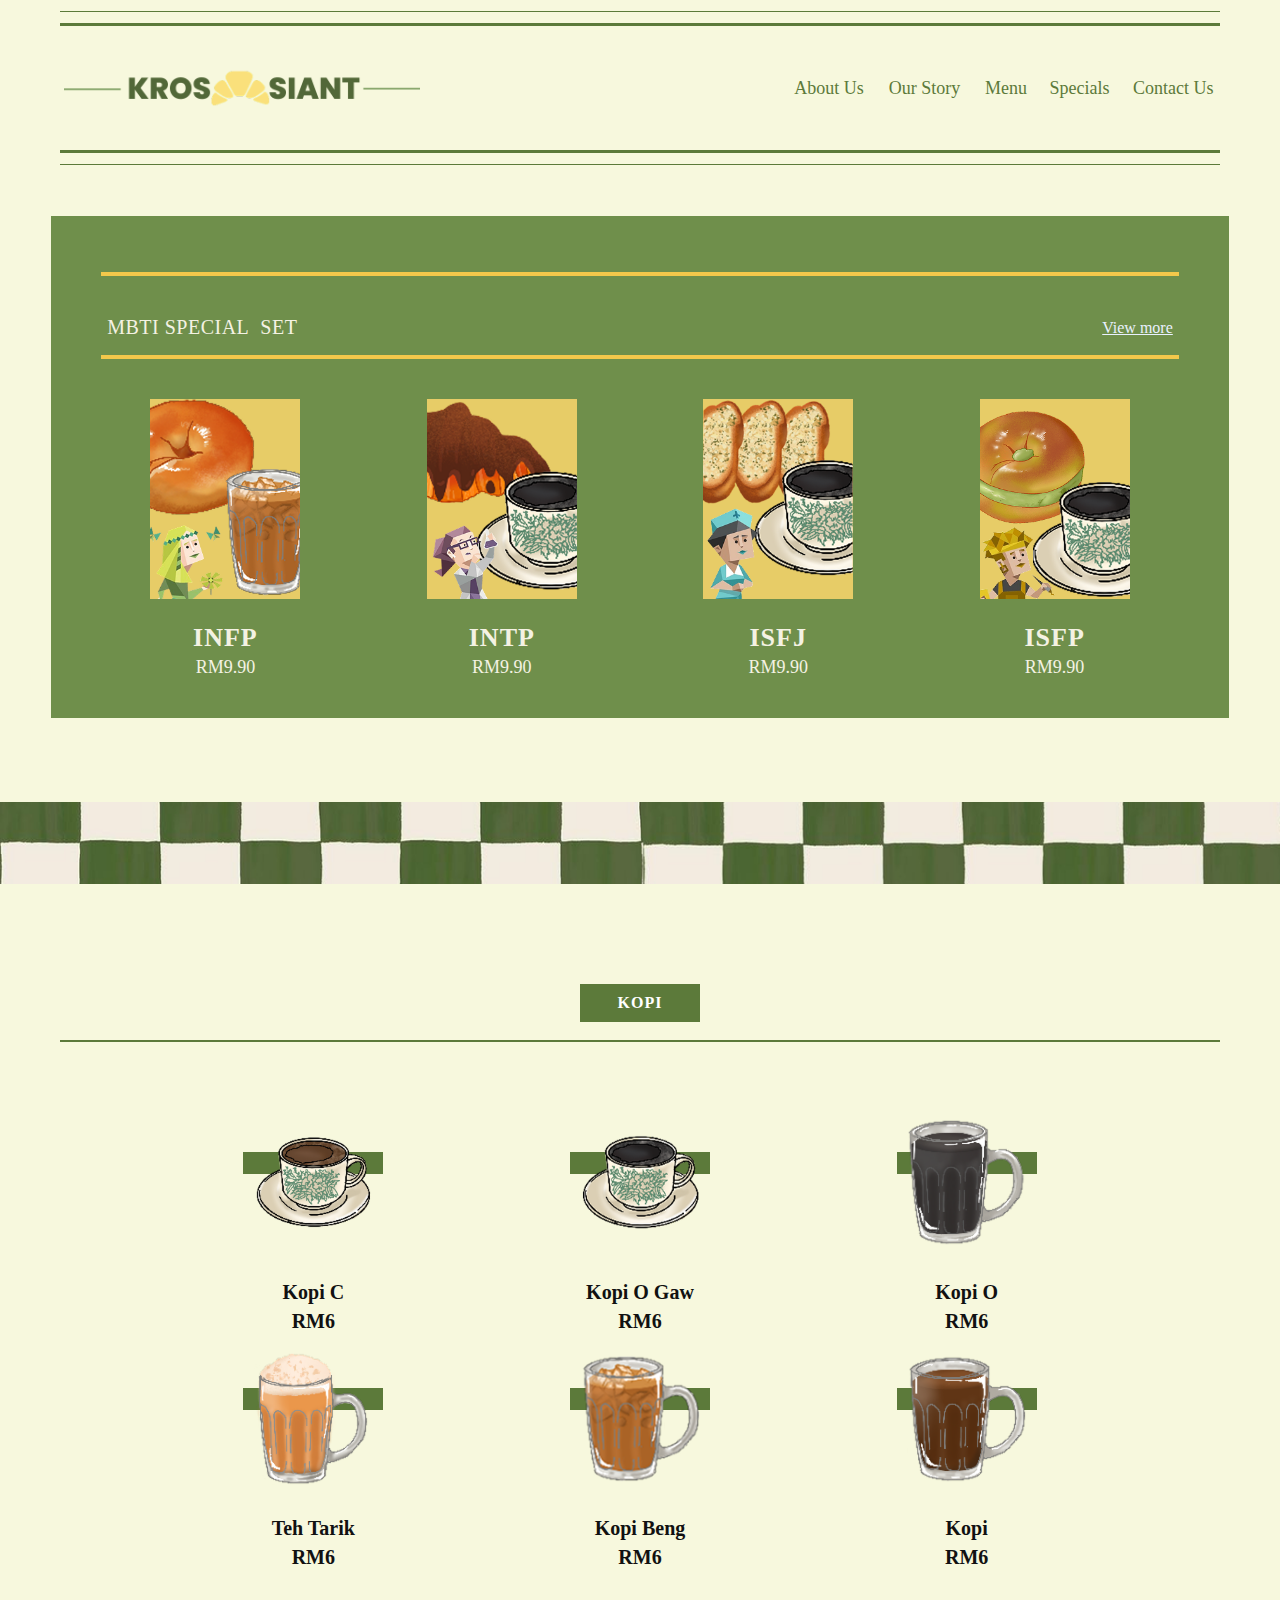
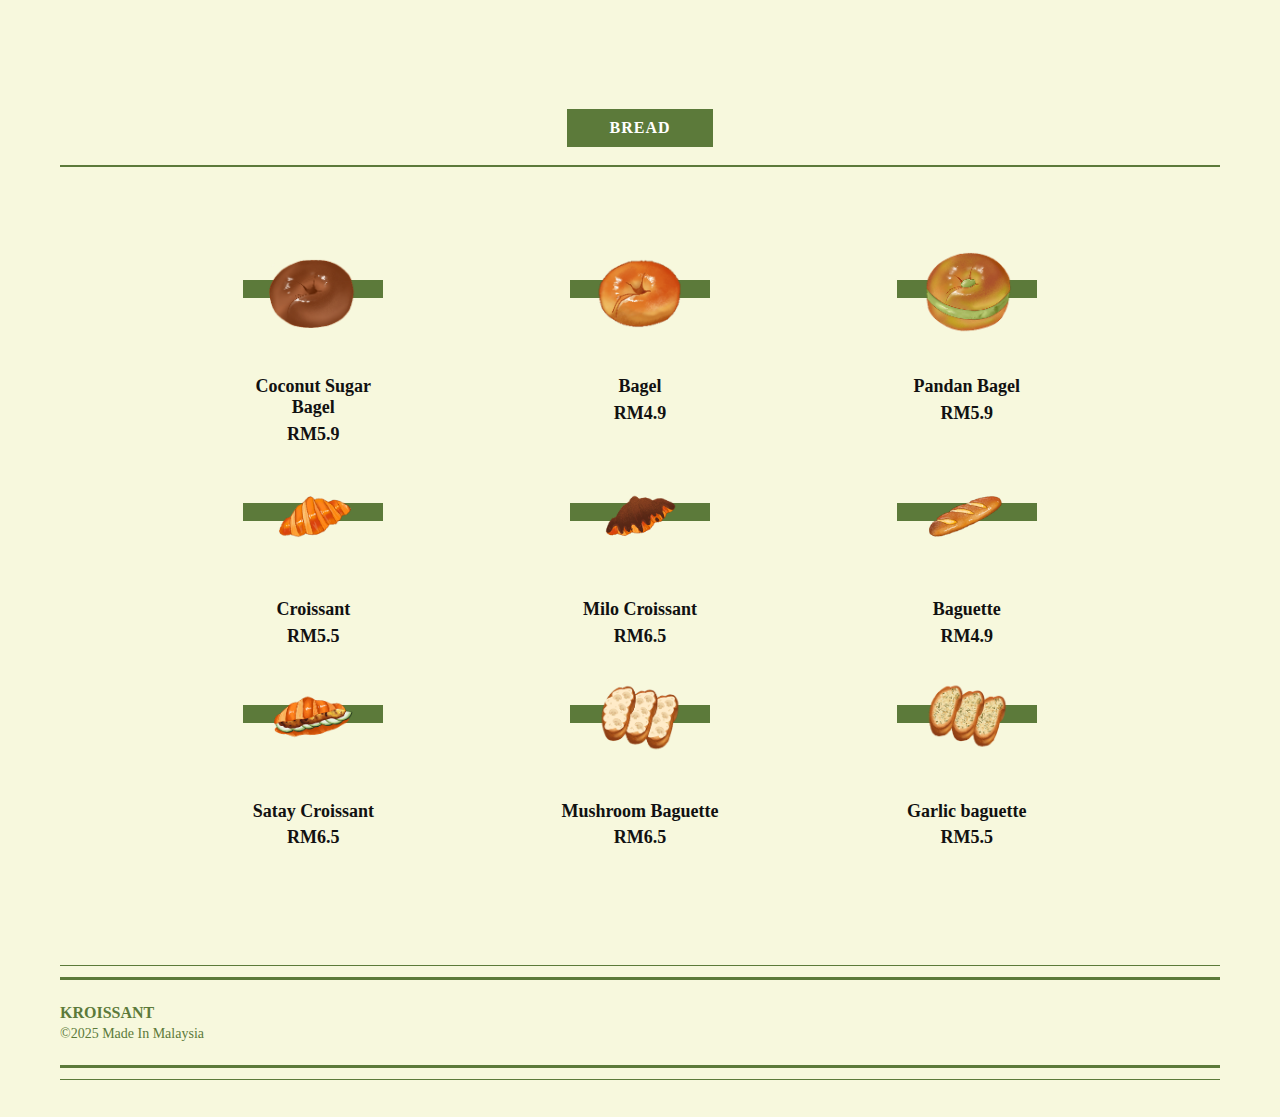
<file: menu.html>
<!doctype html>
<html lang="en">
  <head>
    <meta charset="UTF-8" />
    <meta name="viewport" content="width=device-width, initial-scale=1" />
    <title>Our Story - Krossiant</title>
    <link rel="stylesheet" href="menu.css" />
  </head>

  <body>
    <!-- HEADER -->
    <header class="topbar">
      <div class="rules-group">
        <div class="rule rule--thin"></div>
        <div class="rule rule--thick"></div>
      </div>

      <div class="header-inner">
        <div class="logo-wrap">
          <img src="images/KrossiantLogo.png" alt="Krossiant Logo" />
        </div>

        <input type="checkbox" id="nav-toggle" class="nav-toggle" />

        <label for="nav-toggle" class="hamburger-label">
          <span></span>
          <span></span>
          <span></span>
        </label>

        <nav class="nav-menu">
          <div class="nav-menu-header">
            <span>Menu</span>
            <label for="nav-toggle" class="close-icon">&times;</label>
          </div>
          <a href="index.html" title="About Us">About Us</a>
          <a href="OurStory.html" title="Our Story">Our Story</a>
          <a href="menu.html" title="Menu">Menu</a>
          <a href="Event.html" title="Specials">Specials</a>
          <a href="ContactUs.html" title="Contact Us">Contact Us</a>
        </nav>

        <label for="nav-toggle" class="nav-overlay"></label>
      </div>

      <div class="rules-group">
        <div class="rule rule--thick"></div>
        <div class="rule rule--thin"></div>
      </div>
    </header>
    <!-- CONTENT -->
    <!-- MBTI SPECIAL SET -->
    <section class="mbti-wrap">
      <div class="mbti-box">
        <div class="mbti-line mbti-line-top"></div>

        <div class="mbti-head">
          <div class="mbti-title">MBTI SPECIAL&nbsp;&nbsp;SET</div>
          <a class="mbti-more" href="SubMenu.html">View more</a>
        </div>

        <div class="mbti-line mbti-line-bottom"></div>

        <div class="mbti-grid">
          <a class="mbti-item" href="#">
            <div class="mbti-img">
              <img src="images/1mnu.png" alt="INFP set" />
            </div>
            <div class="mbti-type">INFP</div>
            <div class="mbti-price">RM9.90</div>
          </a>

          <a class="mbti-item" href="#">
            <div class="mbti-img">
              <img src="images/2meun.png" alt="INTP set" />
            </div>
            <div class="mbti-type">INTP</div>
            <div class="mbti-price">RM9.90</div>
          </a>

          <a class="mbti-item" href="#">
            <div class="mbti-img">
              <img src="images/3menu.png" alt="ISFJ set" />
            </div>
            <div class="mbti-type">ISFJ</div>
            <div class="mbti-price">RM9.90</div>
          </a>

          <a class="mbti-item" href="#">
            <div class="mbti-img">
              <img src="images/4meun.png" alt="ISFP set" />
            </div>
            <div class="mbti-type">ISFP</div>
            <div class="mbti-price">RM9.90</div>
          </a>
        </div>
      </div>
    </section>

    <!-- CHECKER IMAGE STRIP -->
    <section class="checker-strip">
      <img src="images/menu5.png" alt="decorative strip" />
    </section>

    <!-- KOPI SECTION -->
    <section class="kopi-section">
      <div class="kopi-title">KOPI</div>
      <div class="kopi-rule"></div>

      <div class="kopi-grid">
        <!-- 1 -->
        <div class="kopi-card">
          <div class="kopi-figure">
            <img src="images/kopi%20c%201.png" alt="Kopi C" />
          </div>
          <div class="kopi-name">Kopi C</div>
          <div class="kopi-price">RM6</div>
        </div>

        <!-- 2 -->
        <div class="kopi-card">
          <div class="kopi-figure">
            <img src="images/kopi%20o%20Gau%201.png" alt="Kopi O Gaw" />
          </div>
          <div class="kopi-name">Kopi O Gaw</div>
          <div class="kopi-price">RM6</div>
        </div>

        <!-- 3 -->
        <div class="kopi-card">
          <div class="kopi-figure">
            <img src="images/Kopi%20o%201.png" alt="Kopi O" />
          </div>
          <div class="kopi-name">Kopi O</div>
          <div class="kopi-price">RM6</div>
        </div>

        <!-- 4 -->
        <div class="kopi-card">
          <div class="kopi-figure">
            <img src="images/Teh%20tarih%201.png" alt="Teh Tarik" />
          </div>
          <div class="kopi-name">Teh Tarik</div>
          <div class="kopi-price">RM6</div>
        </div>

        <!-- 5 -->
        <div class="kopi-card">
          <div class="kopi-figure">
            <img src="images/Kopi%20Beng%201.png" alt="Kopi Beng" />
          </div>
          <div class="kopi-name">Kopi Beng</div>
          <div class="kopi-price">RM6</div>
        </div>

        <!-- 6 -->
        <div class="kopi-card">
          <div class="kopi-figure">
            <img src="images/Kopi%201.png" alt="Kopi" />
          </div>
          <div class="kopi-name">Kopi</div>
          <div class="kopi-price">RM6</div>
        </div>
      </div>
    </section>

    <!-- BREAD SECTION -->
    <section class="bread-section">
      <div class="bread-title">BREAD</div>
      <div class="bread-rule"></div>

      <div class="bread-grid">
        <!-- Row 1 -->
        <div class="bread-card">
          <div class="bread-figure">
            <img src="images/SugarCoconutBagel%201.png" alt="Coconut Sugar Bagel" />
          </div>
          <div class="bread-name">Coconut Sugar<br />Bagel</div>
          <div class="bread-price">RM5.9</div>
        </div>

        <div class="bread-card">
          <div class="bread-figure">
            <img src="images/Bagel%201%20-%20Copy.png" alt="Bagel" />
          </div>
          <div class="bread-name">Bagel</div>
          <div class="bread-price">RM4.9</div>
        </div>

        <div class="bread-card">
          <div class="bread-figure">
            <img src="images/PandanBagel%201.png" alt="Pandan Bagel" />
          </div>
          <div class="bread-name">Pandan Bagel</div>
          <div class="bread-price">RM5.9</div>
        </div>

        <!-- Row 2 -->
        <div class="bread-card">
          <div class="bread-figure">
            <img src="images/Croissant%201.png" alt="Croissant" />
          </div>
          <div class="bread-name">Croissant</div>
          <div class="bread-price">RM5.5</div>
        </div>

        <div class="bread-card">
          <div class="bread-figure">
            <img src="images/Chocolate%20Croissant%201.png" alt="Milo Croissant" />
          </div>
          <div class="bread-name">Milo Croissant</div>
          <div class="bread-price">RM6.5</div>
        </div>

        <div class="bread-card">
          <div class="bread-figure">
            <img src="images/Baguette%201.png" alt="Baguette" />
          </div>
          <div class="bread-name">Baguette</div>
          <div class="bread-price">RM4.9</div>
        </div>

        <!-- Row 3 -->
        <div class="bread-card">
          <div class="bread-figure">
            <img src="images/SatayCroissant%201.png" alt="Satay Croissant" />
          </div>
          <div class="bread-name">Satay Croissant</div>
          <div class="bread-price">RM6.5</div>
        </div>

        <div class="bread-card">
          <div class="bread-figure">
            <img src="images/Mushroom%20Baguette%201.png" alt="Mushroom Baguette" />
          </div>
          <div class="bread-name">Mushroom Baguette</div>
          <div class="bread-price">RM6.5</div>
        </div>

        <div class="bread-card">
          <div class="bread-figure">
            <img src="images/Garlic%20Baguette%201.png" alt="Garlic baguette" />
          </div>
          <div class="bread-name">Garlic baguette</div>
          <div class="bread-price">RM5.5</div>
        </div>
      </div>
    </section>

    <!-- FOOTER -->
    <footer class="footer2">
      <div class="footerframe">
        <div class="rule rule--thin"></div>
        <div class="rule rule--thick"></div>

        <div class="footer2-text">
          <div class="footer2-brand">KROISSANT</div>
          <div class="footer2-copy">©2025 Made In Malaysia</div>
        </div>

        <div class="rule rule--thick"></div>
        <div class="rule rule--thin"></div>
      </div>
    </footer>
  </body>
</html>
</file>
<file: menu.css>
/* 🔧 消除所有默认间距和白边的核心代码 */
* {
  margin: 0;
  padding: 0;
  box-sizing: border-box; /* 防止 padding 把盒子撑大 */
}

html, body {
  width: 100%;
  overflow-x: hidden;    /* 禁止横向滚动条，防止页面左右晃动出现白边 */
  background: #f7f8dd;   /* 确保整个背景底色一致 */
}

/* 🔧 消除所有默认间距和白边的核心代码 */
* {
  margin: 0;
  padding: 0;
  box-sizing: border-box; /* 防止 padding 把盒子撑大 */
}

html, body {
  width: 100%;
  overflow-x: hidden;    /* 禁止横向滚动条，防止页面左右晃动出现白边 */
  background: #f7f8dd;   /* 确保整个背景底色一致 */
}
/* --- 基础重置 --- */
.topbar {
  background: #f7f8dd;
  width: 100%;
}

.rule {
  background: #5c7a3a;
  margin: 11px auto;
  width: 90%; /* 手机端线长一点 */
}
.rule--thin { height: 1px; }
.rule--thick { height: 3px; }

/* --- 核心布局 --- */
.header-inner {
  display: flex;
  justify-content: space-between; /* 关键：Logo左，汉堡右 */
  align-items: center;
  padding: 2% 5%;
  position: relative;
}

.logo-wrap img {
  height: 45px;
  display: block;
}

/* --- 隐藏 Checkbox --- */
.nav-toggle {
  display: none;
}

/* --- 汉堡菜单图标 --- */
.hamburger-label {
  display: flex;
  flex-direction: column;
  gap: 5px;
  cursor: pointer;
  z-index: 100;
}

.hamburger-label span {
  display: block;
  width: 28px;
  height: 3px;
  background: #5c7a3a;
  border-radius: 2px;
}

/*Offcanvas*/
.nav-menu {
  position: fixed;
  top: 0;
  right: -100%; 
  width: 280px;
  height: 100vh;
  background: #f7f8dd;
  z-index: 1001;
  transition: 0.4s right ease;
  padding: 20px;
  display: flex;
  flex-direction: column;
  box-shadow: -5px 0 15px rgba(0,0,0,0.1);
}

.nav-menu-header {
  display: flex;
  justify-content: space-between;
  align-items: center;
  font-size: 24px;
  color: #5c7a3a;
  border-bottom: 1px solid #5c7a3a;
  padding-bottom: 10px;
  margin-bottom: 20px;
}

/* 修改原本的 a 标签样式 */
.nav-menu a {
  text-decoration: none;
  color: #5c7a3a;
  padding: 15px 0;
  font-size: 18px;
  border-bottom: 1px rgba(92, 122, 58, 0.1) solid;
  
  /* 新增：为了防止抖动的布局技巧 */
  display: inline-flex;
  flex-direction: column;
  align-items: center;
  transition: color 0.3s;
}

/* 利用伪元素预占位粗体的宽度 */
.nav-menu a::after {
  display: block;
  content: attr(title); /* 需要在 HTML 中配合 title 属性 */
  font-weight: bold;
  height: 0;
  overflow: hidden;
  visibility: hidden;
}

/* 悬停效果 */
.nav-menu a:hover {
  font-weight: bold;
  color: #526838;
}

/* --- 动画：选中时滑出 --- */
.nav-toggle:checked ~ .nav-menu {
  right: 0;
}

/* --- 遮罩层 --- */
.nav-overlay {
  position: fixed;
  top: 0;
  left: 0;
  width: 100%;
  height: 100%;
  background: rgba(0,0,0,0.3);
  display: none;
  z-index: 1000;
}

.nav-toggle:checked ~ .nav-overlay {
  display: block;
}

@media (min-width: 768px) {
  .hamburger-label { display: none; } 
  .nav-menu {
    position: static;
    flex-direction: row;
    width: auto;
    height: auto;
    background: none;
    box-shadow: none;
    padding: 0;
  }
  
  .nav-menu-header { display: none; }
  
  .nav-menu a {
    margin-left: 20px;
    border: none;
  }

  .rule { width: calc(100% - 120px); }
}

.mbti-wrap{
  background: #f7f8dd;          /* 外面淡黄 */
  padding: 40px 0 60px;
}

.mbti-box{
  width: min(980px, 92vw);
  margin: 0 auto;
  background: #6b8f4b;          /* 绿色大框 */
  padding: 28px 36px 34px;
}

.mbti-line{
  height: 6px;                  /* 黄线厚度 */
  background: #e7cc67;          /* 黄线颜色 */
  margin: 0 0 18px;
}

.mbti-line-bottom{
  margin: 14px 0 26px;          /* 第二条线和下面卡片的距离 */
}

.mbti-head{
  display: flex;
  align-items: center;
  justify-content: space-between;
  padding: 0 6px;
}

.mbti-title{
  color: #f4f2e3;
  font-family: Georgia, serif;
  font-size: 20px;
  letter-spacing: 0.5px;
}

.mbti-more{
  color: #f4f2e3;
  font-family: Georgia, serif;
  font-size: 18px;
  text-decoration: underline;   /* 右边 View more 下划线 */
}

.mbti-grid{
  display: grid;
  grid-template-columns: repeat(4, 1fr);
  gap: auto;
  align-items: start;
  padding: 0 6px;
}

.mbti-item{
  text-decoration: none;
  color: inherit;
  text-align: center;
}

.mbti-img{
  background: #e7cc67;          /* 每张图后面的黄底 */
  width: 150px;
  height: 200px;
  margin: 0 auto 10%;
  display: grid;
  place-items: center;
  overflow: hidden;
}

.mbti-img img{
  width: 100%;
  height: 100%;
  object-fit: cover;
  display: block;

  /* 动效 */
  transform: scale(1);
  transition: transform 220ms ease, filter 220ms ease;
}

.mbti-type{
  color: #f4f2e3;
  font-family: Georgia, serif;
  font-size: 26px;
  font-weight: 700;
  letter-spacing: 1px;
  margin-top: 2px;
}

.mbti-price{
  color: #f4f2e3;
  font-family: Georgia, serif;
  font-size: 18px;
  margin-top: 4px;
}

/* ✅ Hover 动效（你要“照片有动效”就是这个） */
.mbti-item:hover .mbti-img img{
  transform: scale(1.06);
  filter: brightness(1.05) contrast(1.03);
}

.mbti-item:active .mbti-img img{
  transform: scale(1.02);
}


/* =========================
   MBTI SPECIAL SET
   ========================= */

.mbti-section{
  background: #f7f8dd;
  padding: 80px 0;
}

.mbti-box{
  width: min(1200px, 92vw);
  margin: 0 auto;
  background: #6f8f4b;        /* 绿色背景 */
  padding: 40px 50px;
}

/* 标题行 */
.mbti-header{
  display: flex;
  justify-content: space-between;
  align-items: center;
}

.mbti-header h2{
  color: #fff;
  font-size: 22px;
  font-weight: 700;
  letter-spacing: 1px;
}

.mbti-more{
  color: #e9f1ff;
  text-decoration: underline;
  font-size: 16px;
}

/* 黄色线 */
.mbti-line{
  height: 4px;
  background: #f3c84b;
  margin: 16px 0 40px;
}

/* 产品排列 */
.mbti-grid{
  display: grid;
  grid-template-columns: repeat(4, 1fr);
  gap: 40px;
}

/* 单个卡片 */
.mbti-item{
  text-align: center;
}

.mbti-item img{
  width: 100%;
  max-width: 180px;
  height: auto;
  display: block;
  margin: 0 auto 18px;
}

/* MBTI 字 */
.mbti-item h3{
  color: #fff;
  font-size: 20px;
  margin: 0 0 6px;
  letter-spacing: 1px;
}

/* 价格 */
.mbti-item p{
  color: #fff;
  font-size: 16px;
  margin: 0;
}

/* 手机版 */
@media (max-width: 768px){
  .mbti-grid{
    grid-template-columns: repeat(2, 1fr);
    gap: 30px;
  }
}

.checker-strip{
  background: #f7f8dd;   /* 跟页面一样的淡黄 */
  padding: 24px 0 40px;  /* 上下留白 */
}

.checker-strip img{
  display: block;
  margin: 0 auto;        /* 水平居中 */
  max-width: 100%;       /* 不会爆屏 */
  height: auto;
}



/* ===== KOPI SECTION (match your design) ===== */
.kopi-section{
  background: #f7f8dd;            /* 你的淡黄底 */
  padding: 60px 0 80px;
}

.kopi-title{
  width: fit-content;
  margin: 0 auto 18px;
  padding: 10px 38px;
  background: #5c7a3a;            /* 青绿色 */
  color: #fff;
  font-family: Georgia, serif;
  font-weight: 700;
  letter-spacing: 1px;
  border-radius: 0;               /* 图里是直角 */
}

.kopi-rule{
  width: calc(100% - 120px);
  height: 2px;
  background: #5c7a3a;
  margin: 0 auto 55px;
}

/* 3列 2行 */
.kopi-grid{
  width: min(980px, 92vw);
  margin: 0 auto;
  display: grid;
  grid-template-columns: repeat(3, 1fr);
  gap: auto;                /* 行间距 / 列间距 */
  justify-items: center;
}

.kopi-card{
  text-align: center;
  font-family: Georgia, serif;
}

/* 图 + 青色条(hover变大块) */
.kopi-figure{
  position: relative;
  width: 240px;                   /* 控制每个卡片视觉宽度 */
  height: 170px;                  /* 让青色条/块有空间 */
  display: flex;
  align-items: center;
  justify-content: center;
}

/* 默认：横条 */
.kopi-figure::before{
  content:"";
  position: absolute;
  width: 140px;                   /* 横条长度 */
  height: 22px;                   /* 横条厚度 */
  background: #5c7a3a;
  top: 55px;                      /* 横条位置（对齐杯子中部） */
  border-radius: 0;
  transition: all .22s ease;
  z-index: 0;
}

/* 杯子图片 */
.kopi-figure img{
  width: 120px;                   /* 杯子大小 */
  height: auto;
  position: relative;
  z-index: 1;
  transition: transform .22s ease;
}

/* ✅ hover：变成图3那种大青色块 */
.kopi-card:hover .kopi-figure::before{
  width: 200px;
  height: 130px;
  top: 20px;
}

.kopi-card:hover .kopi-figure img{
  transform: scale(1.05);
}

/* 字体 */
.kopi-name{
  margin-top: 14px;
  font-size: 20px;
  font-weight: 700;
  color: #111;
}

.kopi-price{
  margin-top: 6px;
  font-size: 20px;
  font-weight: 700;
  color: #111;
}

/* --- 响应式布局：手机端 --- */
@media (max-width: 768px) {
  /* 让 Kopi 网格变为 2 列 */
  .kopi-grid {
    grid-template-columns: repeat(2, 1fr);
    gap: 30px 10px; /* 缩小手机端的间距，防止内容太挤 */
  }

  /* 调整手机端图片背景块的大小，防止溢出屏幕 */
  .kopi-figure {
    width: 160px; /* 缩小容器宽度 */
    height: 140px;
  }

  .kopi-figure::before {
    width: 100px; /* 缩小绿色横条宽度 */
  }

  .kopi-figure img {
    width: 90px;  /* 缩小杯子图片 */
  }

  /* 调整手机端 Hover 后的绿色块大小 */
  .kopi-card:hover .kopi-figure::before {
    width: 140px;
    height: 100px;
    top: 20px;
  }
}

/* ===== BREAD SECTION (same style as your screenshot) ===== */
.bread-section{
  background: #f7f8dd;
  padding: 60px 0 80px;
}

.bread-title{
  width: fit-content;
  margin: 0 auto 18px;
  padding: 10px 42px;
  background: #5c7a3a;
  color: #fff;
  font-family: Georgia, serif;
  font-weight: 700;
  letter-spacing: 1px;
}

.bread-rule{
  width: calc(100% - 120px);
  height: 2px;
  background: #5c7a3a;
  margin: 0 auto 55px;
}

/* 3 columns x 3 rows */
.bread-grid{
  width: min(980px, 92vw);
  margin: 0 auto;
  display: grid;
  grid-template-columns: repeat(3, 1fr);
  gap: auto;
  justify-items: center;
}

.bread-card{
  text-align: center;
  font-family: Georgia, serif;
}

/* figure area = space for green bar + hover block */
.bread-figure{
  position: relative;
  width: 240px;
  height: 140px;
  display: flex;
  align-items: center;
  justify-content: center;
}

/* default: green horizontal bar */
.bread-figure::before{
  content:"";
  position: absolute;
  width: 140px;
  height: 18px;
  background: #5c7a3a;
  top: 58px;
  transition: all .22s ease;
  z-index: 0;
}

/* bread image */
.bread-figure img{
  width: 90px;         /* bread icon size */
  height: auto;
  position: relative;
  z-index: 1;
  transition: transform .22s ease;
}

/* ✅ hover: become big green block (like your 图3) */
.bread-card:hover .bread-figure::before{
  width: 190px;
  height: 110px;
  top: 18px;
}

.bread-card:hover .bread-figure img{
  transform: scale(1.08);
}

/* text under image */
.bread-name{
  margin-top: 14px;
  font-size: 18px;
  font-weight: 700;
  color: #111;
  line-height: 1.15;
}

.bread-price{
  margin-top: 6px;
  font-size: 18px;
  font-weight: 700;
  color: #111;
}

/* --- 响应式布局：手机端 --- */
@media (max-width: 768px) {
  /* 让 Kopi 网格变为 2 列 */
  .bread-grid {
    grid-template-columns: repeat(2, 1fr);
    gap: 30px 10px; /* 缩小手机端的间距，防止内容太挤 */
  }

  /* 调整手机端图片背景块的大小，防止溢出屏幕 */
  .bread-figure {
    width: 160px; /* 缩小容器宽度 */
    height: 140px;
  }

  .bread-figure::before {
    width: 100px; /* 缩小绿色横条宽度 */
  }

  .bread-figure img {
    width: 90px;  /* 缩小杯子图片 */
  }

  /* 调整手机端 Hover 后的绿色块大小 */
  .bread-card:hover .bread-figure::before {
    width: 140px;
    height: 100px;
    top: 20px;
  }
}


/* =========================
   FOOTER
   ========================= */
/* --- Footer 基础样式 (Desktop 默认) --- */
.footer2 {
  background: #f7f8dd;
  padding: 2% 0; /* 增加上下留白，让页面更有呼吸感 */
}

.footer2-text {
  width: calc(100% - 120px); 
  margin: 0 auto;
  padding: 1% 0;
  text-align: left; /* Desktop 默认靠左堆叠 (图1) */
  color: #5c7a3a;
  font-family: Georgia, serif;
}

.footer2-brand {
  font-weight: 700;
  font-size: 16px;
}

.footer2-copy {
  margin-top: 4px;
  font-size: 14px;
}

/* --- Phone Size 样式 (手机端) --- */
@media (max-width: 768px) {
  .footer2-text {
    display: flex;             /* 开启弹性布局 */
    justify-content: space-between; /* 左右分居 (图2效果) */
    align-items: center;       /* 垂直居中 */
    text-align: unset;         /* 取消之前的靠左对齐 */
    width: 90%;                /* 手机端让宽度稍微宽一点，更好看 */
  }

  .footer2-copy {
    margin-top: 0;             /* 取消手机端的顶部间距，保持水平对齐 */
  }
}
</file>
